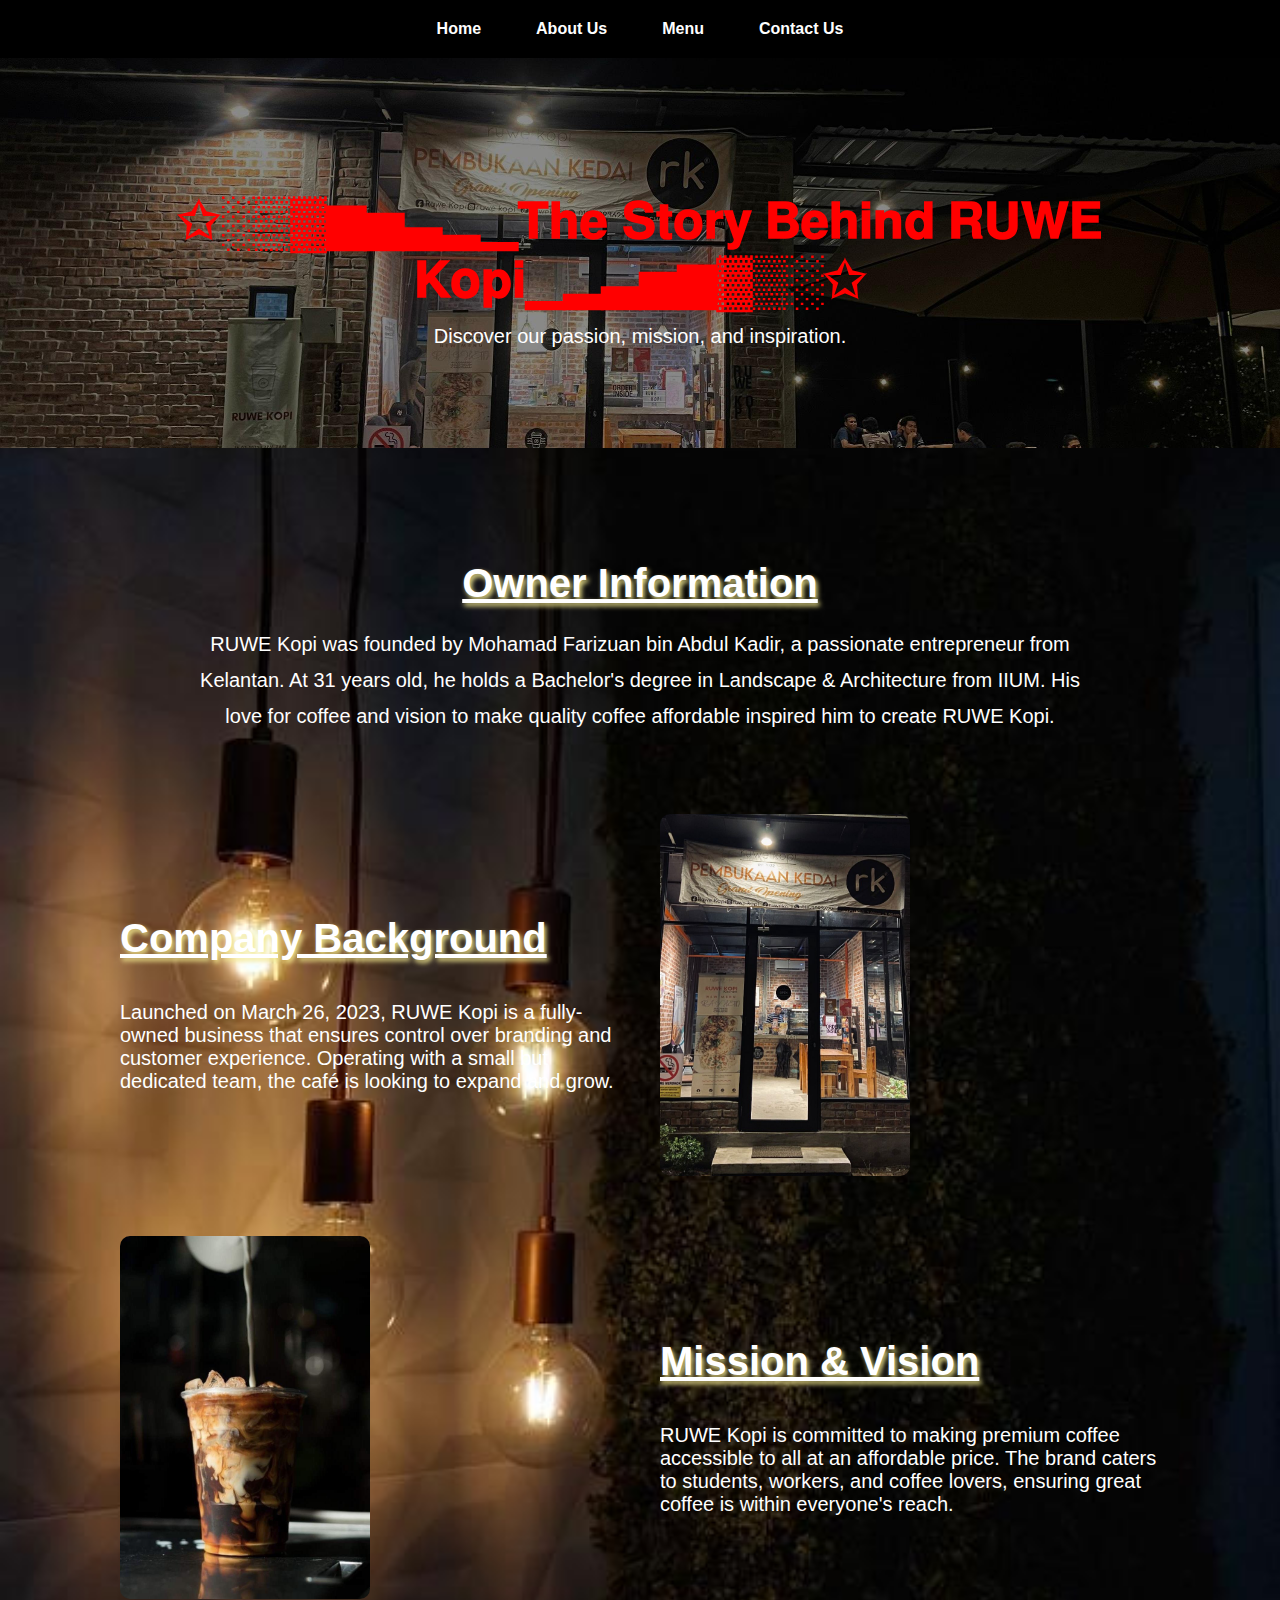
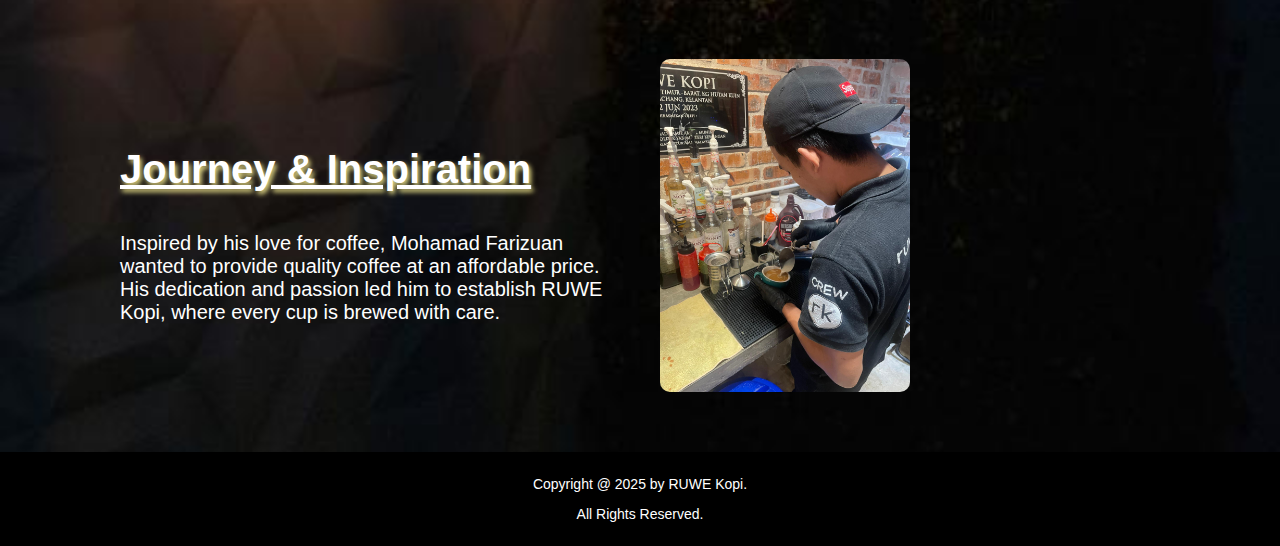
<file: aboutus_ruwe.html>
<!DOCTYPE html>
<html>
<head>
    <meta charset="UTF-8">
    <meta name="viewport" content="width=device-width, initial-scale=1">
    <title>About Us RUWE Kopi</title>

    <style>
        
        body 
        {
            font-family: Arial;
            margin: 0;
            color: black;
            background: url(image/lamp.jpg) center/cover no-repeat;
        }

        a 
        {
            text-decoration: none;
            color: inherit;
        }

        img 
        {
            width: 100%;
            height: auto;
            display: block;
            border-radius: 8px;
        }

       
        header 
        {
            background-color: black;
            color: black;
            text-align: center;
            padding: 20px;   
            
        }

        nav ul 
        {
            list-style: none;
            display: flex;
            justify-content: center;
            padding: 0;
            margin: 0;
            gap: 25px;
        }

        nav a 
        {
            font-weight: bold;
            color: white;
            padding: 10px 15px;
            transition: all 0.3s;
            border-radius: 5px;
        }

        nav a:hover 
        {
            background-color: red;
        }

        .main 
        {
            background: url('image/cafe.jpg') center/cover no-repeat;
            text-align: center;
            color: white;
            padding: 100px 20px;
        }

        .main h1 
        {
            font-size: 50px;
            margin-bottom: 15px;
            color: red;
        }

        .main p 
        {
            font-size: 20px;
            max-width: 600px;
            margin: auto;
        }

        .content 
        {
            max-width: 1100px;
            margin: 60px auto;
            text-align: center;
            padding: 20px;
        }
        .content h2 {
            font-size: 40px;
            color: white;
            font-weight: 600;
            margin-bottom: 20px;
            text-decoration: underline;
            text-shadow: 2px 3px 5px khaki;
        }
        .content p 
        {
            font-size: 20px;
            color: white;
            line-height: 1.8;
            max-width: 900px;
            margin: 0 auto;
        }
        .image-container 
        {
            text-align: center;
            margin: 20px 0;
        }
        .image-container img 
        {
            width: 30%;
            border-radius: 10px;
            
        }
        .section 
        {
            display: flex;
            align-items: center;
            justify-content: center;
            flex-wrap: wrap;
            gap: 40px;
            margin: 60px 0;
        }
        .section .text-box 
        {
            flex: 1;
            max-width: 500px;
            text-align: left;
        }
        .section .text-box h3 
        {
            font-size: 40px;
            color: white;
            font-weight: 600;
            text-decoration: underline;
            text-shadow: 2px 3px 5px khaki;
        }
        .section .text-box p 
        {
            font-size: 20px;
            color: white;
        }
        .section .image-box 
        {
            flex: 1;
            max-width: 500px;
        }
        .section .image-box img 
        {
            width: 50%;
            border-radius: 10px;

        }

        footer 
        {
            text-align: center;
            padding: 10px;
            background-color: black;
            color: white;
            font-size: 14px;
        }
    </style>
</head>
<body>

    <header>
        <nav>
            <ul>
                <li><a href="index.html">Home</a></li>
                <li><a href="aboutus_ruwe.html">About Us</a></li>
                <li><a href="latihan.html">Menu</a></li>
                <li><a href="contactuss_ruwe.html">Contact Us</a></li>
            </ul>
        </nav>
    </header>

    <section class="main">
        <h1>✩░▒▓▆▅▃▂▁𝐓𝐡𝐞 𝐒𝐭𝐨𝐫𝐲 𝐁𝐞𝐡𝐢𝐧𝐝 𝐑𝐔𝐖𝐄 𝐊𝐨𝐩𝐢▁▂▃▅▆▓▒░✩</h1>
        <p>Discover our passion, mission, and inspiration.</p>
    </section>



    <section class="content">
        <h2>Owner Information</h2>
        <p>RUWE Kopi was founded by Mohamad Farizuan bin Abdul Kadir, a passionate entrepreneur from Kelantan. At 31 years old, he holds a Bachelor's degree in Landscape & Architecture from IIUM. His love for coffee and vision to make quality coffee affordable inspired him to create RUWE Kopi.</p>
    </section>
    
    
    <section class="section">
        <div class="text-box">
            <h3>Company Background</h3>
            <p>Launched on March 26, 2023, RUWE Kopi is a fully-owned business that ensures control over branding and customer experience. Operating with a small but dedicated team, the café is looking to expand and grow.</p>
        </div>
        <div class="image-box">
            <img src="image/kedai.jpg" alt="RUWE Kopi Outlet">
        </div>
    </section>
    
    <section class="section">
        <div class="image-box">
            <img src="image/air.jpg" alt="RUWE Kopi Mission & Vision">
        </div>
        <div class="text-box">
            <h3>Mission & Vision</h3>
            <p>RUWE Kopi is committed to making premium coffee accessible to all at an affordable price. The brand caters to students, workers, and coffee lovers, ensuring great coffee is within everyone's reach.</p>
        </div>
    </section>
    
    <section class="section">
        <div class="text-box">
            <h3>Journey & Inspiration</h3>
            <p>Inspired by his love for coffee, Mohamad Farizuan wanted to provide quality coffee at an affordable price. His dedication and passion led him to establish RUWE Kopi, where every cup is brewed with care.</p>
        </div>
        <div class="image-box">
            <img src="image/barista.jpg" alt="Barista Brewing Coffee">
        </div>
    </section>

    <footer>
        <p>Copyright @ 2025 by RUWE Kopi.</p>
        <p>All Rights Reserved.</p>
    </footer>

</body>
</html>
</file>
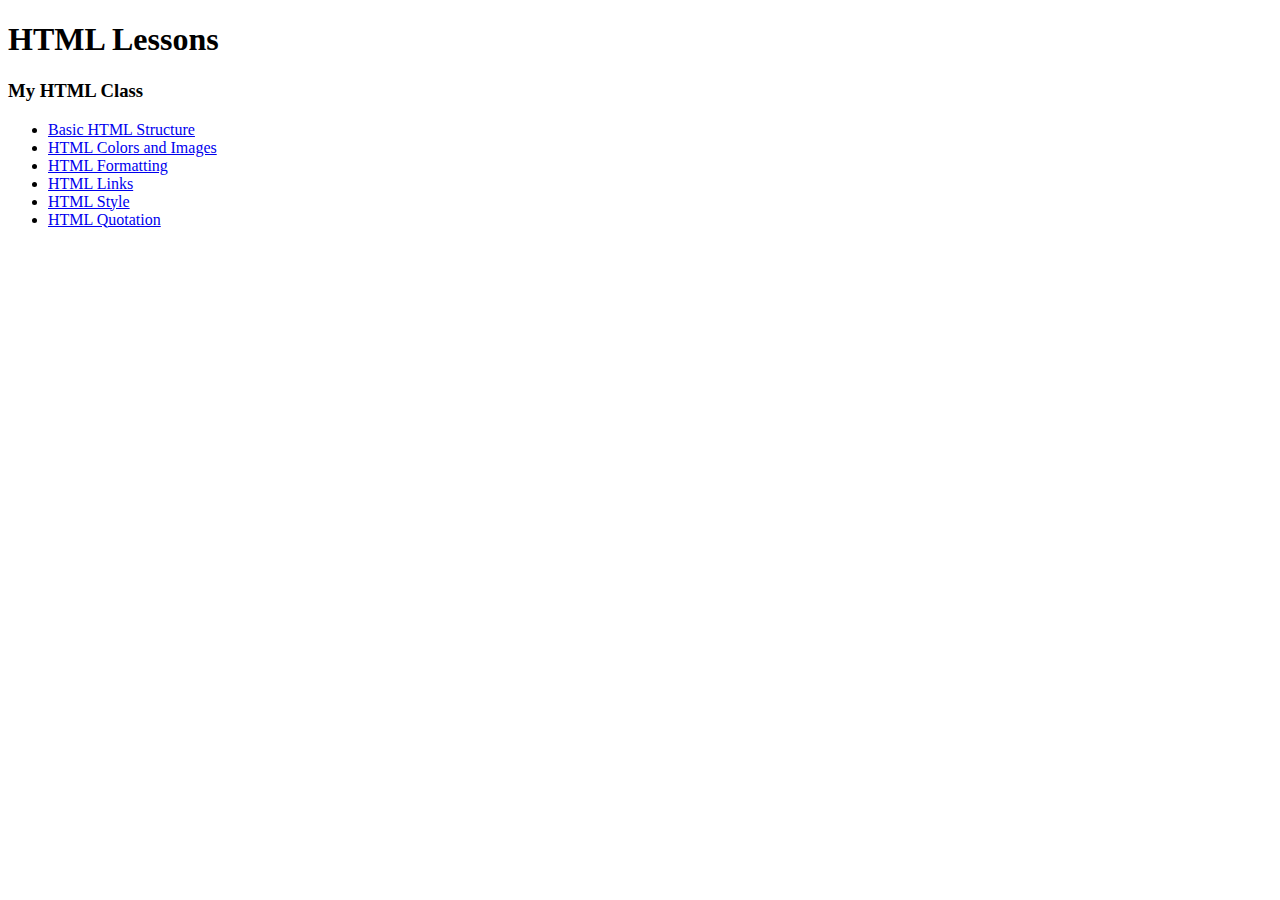
<file: audy.html>
<!DOCTYPE html>
<html>
<head>
	<meta charset="utf-8">
	<meta name="viewport" content="width=device-width, initial-scale=1">
	<title>HTML Lessons Homepage</title>
</head>
<body>

	<h1>HTML Lessons</h1>
	<h3>My HTML Class</h3>

	<ul>
		<li><a href="html_basic_structure"> Basic HTML Structure </a></li>
		<li><a href="html_colors_and_images2"> HTML Colors and Images </a></li>
		<li><a href="html_formatting"> HTML Formatting </a></li>
		<li><a href="html_links"> HTML Links </a></li>
		<li><a href="html_style"> HTML Style </a></li>
		<li><a href="html_quotation"> HTML Quotation </a></li>
	</ul>

</body>
</html>
</file>
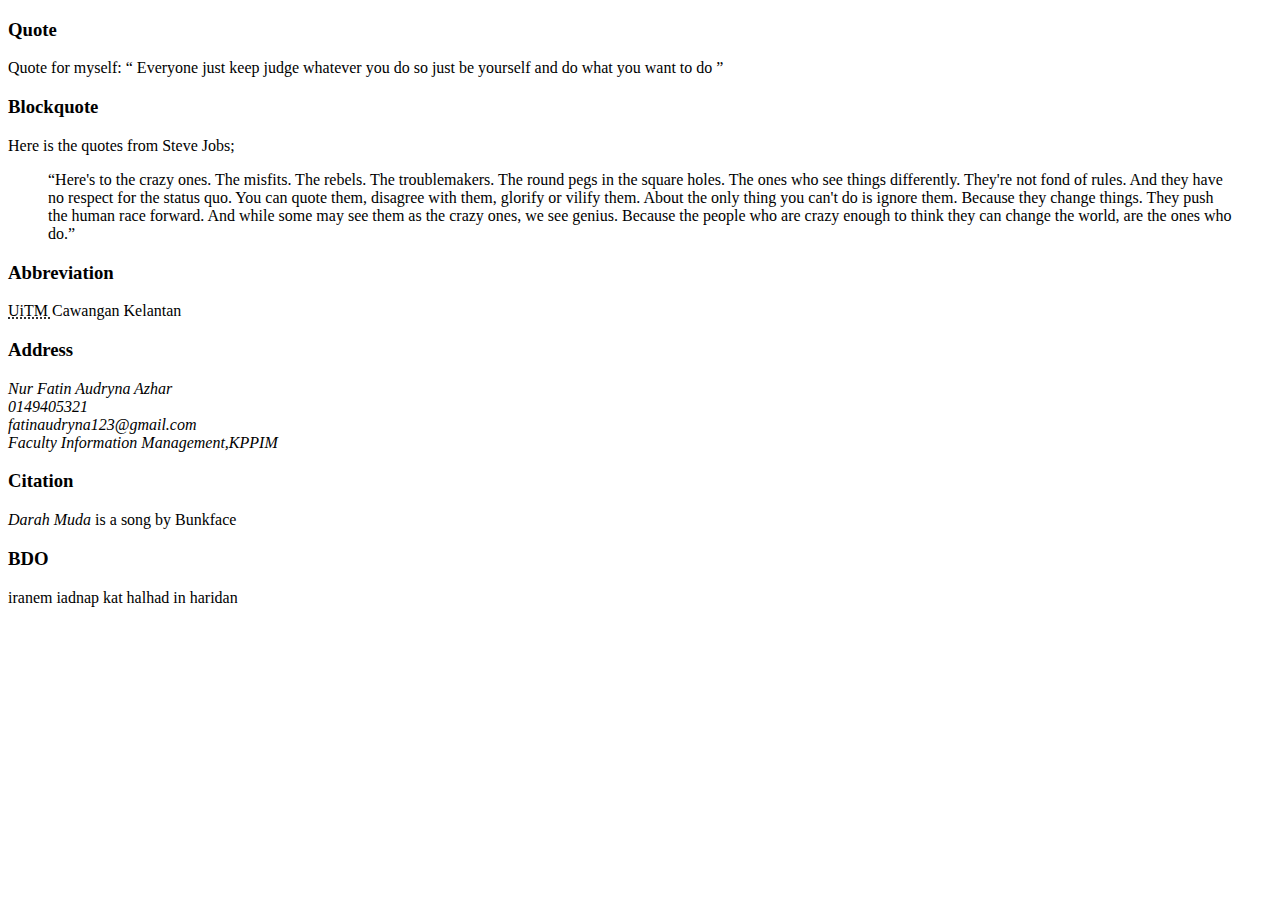
<file: html_quotation.html>
<!DOCTYPE html>
<html>
<head>
	<meta charset="utf-8">
	<meta name="viewport" content="width=device-width, initial-scale=1">
	<title>HTML Quotation</title>
</head>
<body>

	<h3>Quote</h3>

	<p>Quote for myself: <q> Everyone just keep judge whatever you do so just be yourself and do what you want to do </q></p>

	<h3>Blockquote</h3>
	<p>Here is the quotes from Steve Jobs; </p>
	<p><blockquote cite="https://www.goodreads.com/quotes"> “Here's to the crazy ones. The misfits. The rebels. The troublemakers. The round pegs in the square holes. The ones who see things differently. They're not fond of rules. And they have no respect for the status quo. You can quote them, disagree with them, glorify or vilify them. About the only thing you can't do is ignore them. Because they change things. They push the human race forward. And while some may see them as the crazy ones, we see genius. Because the people who are crazy enough to think they can change the world, are the ones who do.”</blockquote></p>

	<h3>Abbreviation</h3>
	<p><abbr title= "Universiti Teknologi MARA"> UiTM </abbr> Cawangan Kelantan</p>

	<h3>Address</h3>
	<address>
		Nur Fatin Audryna Azhar <br>
		0149405321 <br>
		fatinaudryna123@gmail.com <br>
		Faculty Information Management,KPPIM <br>
	</address>

	<h3>Citation</h3>
	<p><cite> Darah Muda </cite> is a song by Bunkface</p>

	<h3>BDO</h3>

	<p><bdo dir="rtl">nadirah ni dahlah tak pandai menari</bdo></p>





</body>
</html>
</file>
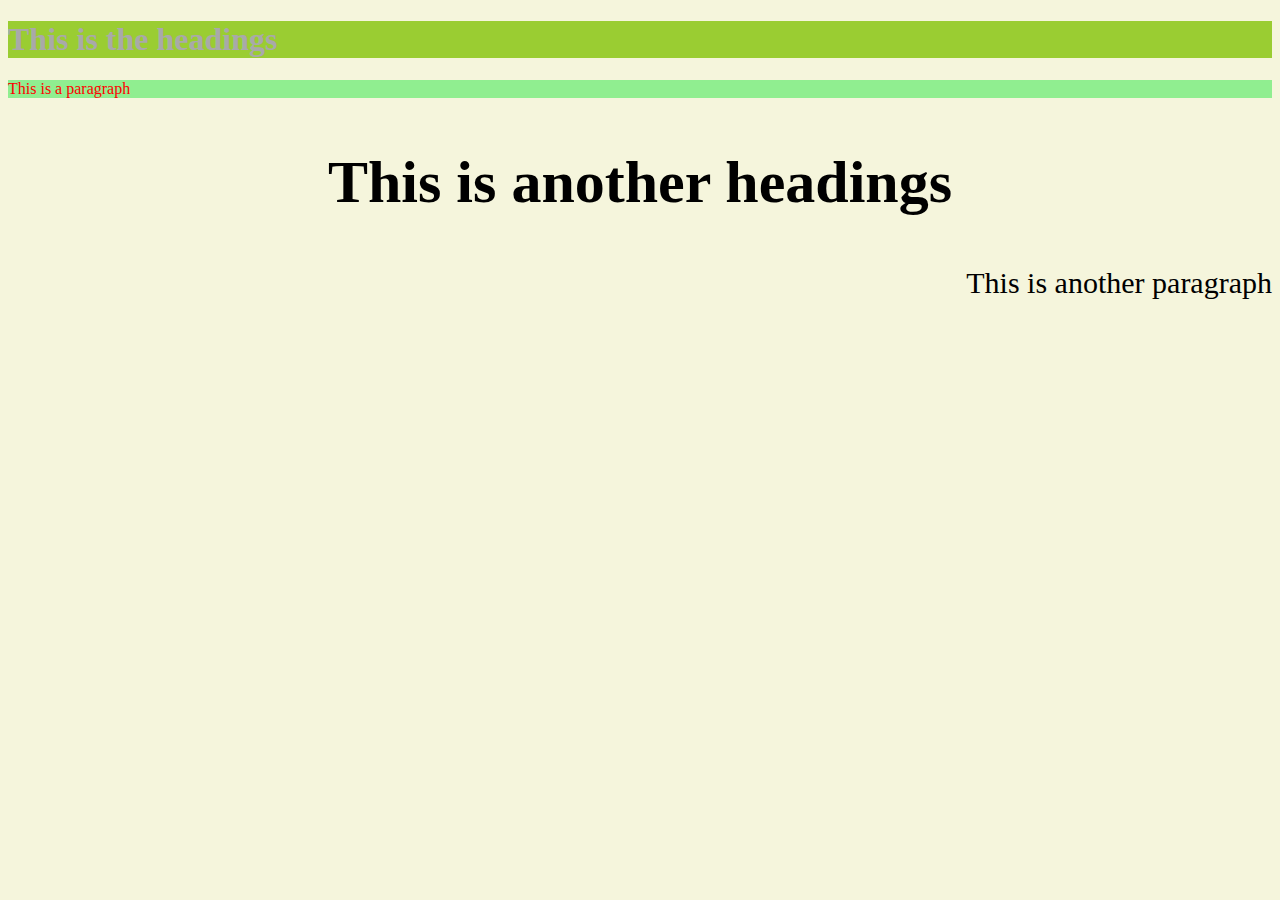
<file: html_style.html>
<!DOCTYPE html>
<html>
<head>
	<meta charset="utf-8">
	<meta name="viewport" content="width=device-width, initial-scale=1">
	<title>HTML Style</title>
</head>
<body style="background-color: beige;">

	<h1 style="background-color: yellowgreen; color: darkgrey;">This is the headings</h1>
	<p style="background-color: lightgreen; color: red;">This is a paragraph</p>

	<h2 style="font-family: tahoma; font-size: 60px; text-align: center;">This is another headings</h2>
	<p style="font-family: verdana; font-size: 30px; text-align: right;">This is another paragraph</p>

</body>
</html>
</file>
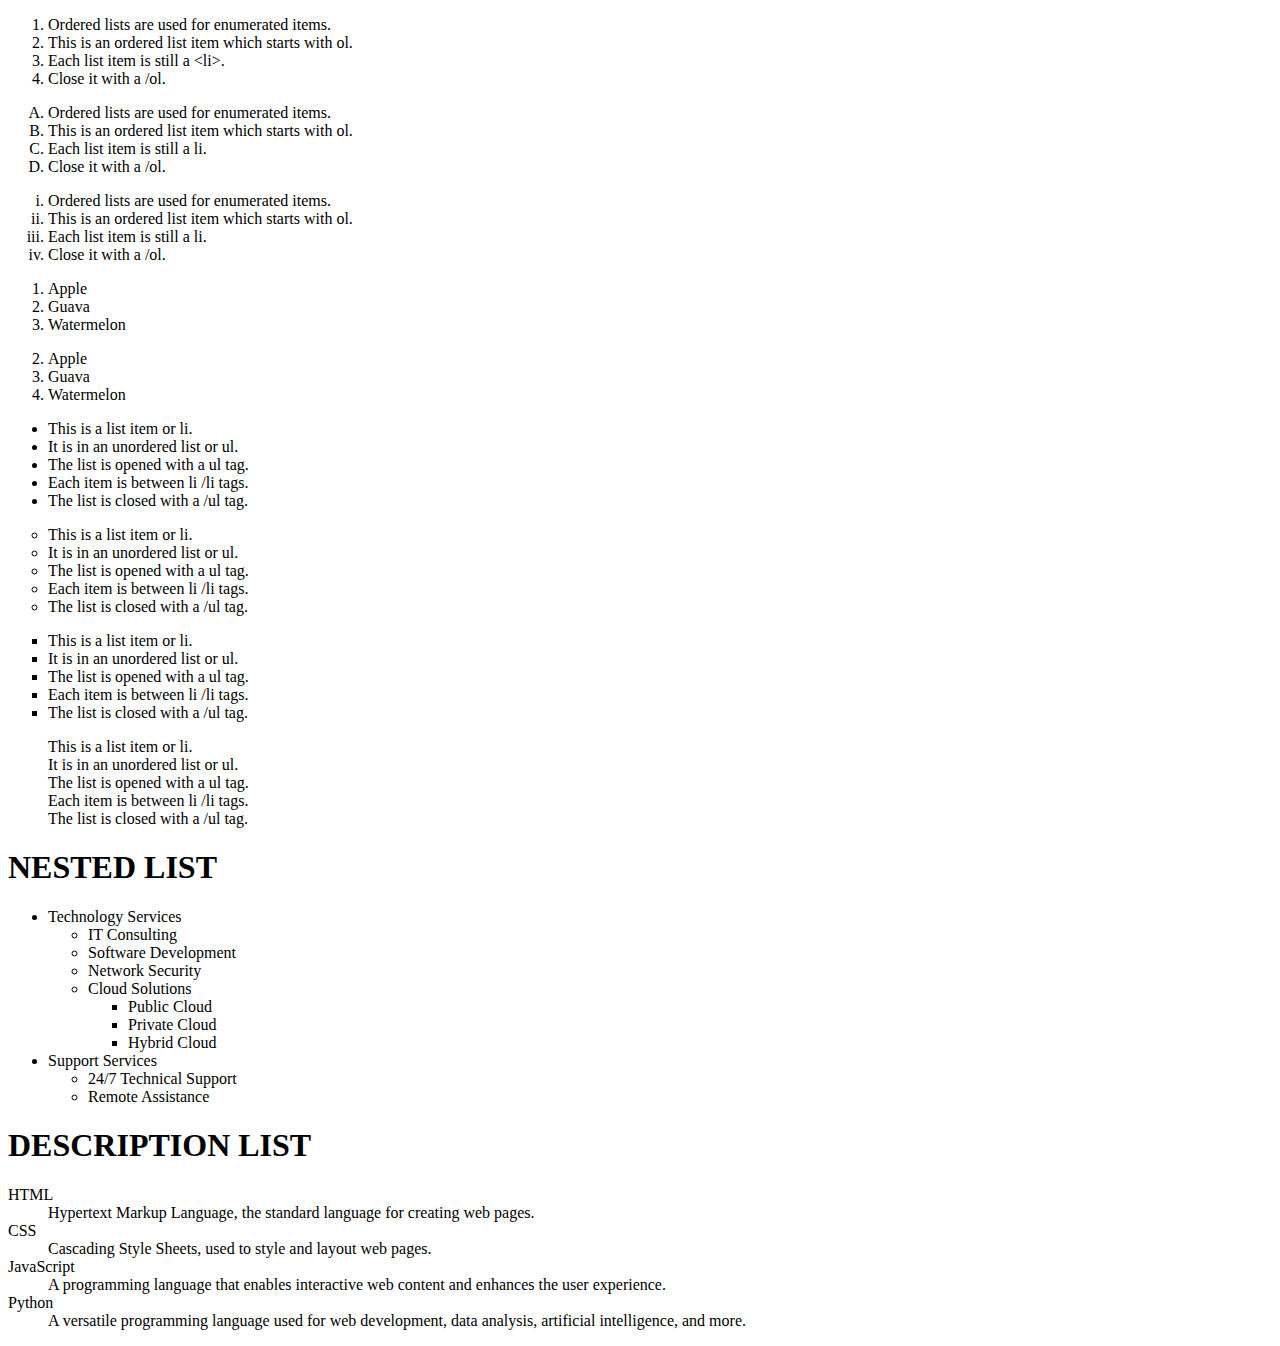
<file: html_test5.html>
<!DOCTYPE html>
<html>
<head>
	<meta charset="utf-8">
	<meta name="viewport" content="width=device-width, initial-scale=1">
	<title>HTML Test 5</title>
</head>
<body>

    <ol>
        <li>Ordered lists are used for enumerated items.</li>
        <li>This is an ordered list item which starts with ol.</li>
        <li>Each list item is still a &lt;li&gt;.</li>
        <li>Close it with a /ol.</li>
    </ol>

    <!-- Uppercase alphabet -->
    <ol type="A">
        <li>Ordered lists are used for enumerated items.</li>
        <li>This is an ordered list item which starts with ol.</li>
        <li>Each list item is still a li.</li>
        <li>Close it with a /ol.</li>
    </ol>

    
    <ol type="i">
        <li>Ordered lists are used for enumerated items.</li>
        <li>This is an ordered list item which starts with ol.</li>
        <li>Each list item is still a li.</li>
        <li>Close it with a /ol.</li>
    </ol>

</body>
</html>

    <ol start="F">
        <li>Apple</li>
        <li>Guava</li>
        <li>Watermelon</li>
    </ol>

  
    <ol type="II" start="2">
        <li>Apple</li>
        <li>Guava</li>
        <li>Watermelon</li>
    </ol>

    <ul>
        <li>This is a list item or li.</li>
        <li>It is in an unordered list or ul.</li>
        <li>The list is opened with a ul tag.</li>
        <li>Each item is between li /li tags.</li>
        <li>The list is closed with a /ul tag.</li>
    </ul>

   
    <ul style="list-style-type: circle;">
        <li>This is a list item or li.</li>
        <li>It is in an unordered list or ul.</li>
        <li>The list is opened with a ul tag.</li>
        <li>Each item is between li /li tags.</li>
        <li>The list is closed with a /ul tag.</li>
    </ul>

    
    <ul style="list-style-type: square;">
        <li>This is a list item or li.</li>
        <li>It is in an unordered list or ul.</li>
        <li>The list is opened with a ul tag.</li>
        <li>Each item is between li /li tags.</li>
        <li>The list is closed with a /ul tag.</li>
    </ul>

    
    <ul style="list-style-type: none;">
        <li>This is a list item or li.</li>
        <li>It is in an unordered list or ul.</li>
        <li>The list is opened with a ul tag.</li>
        <li>Each item is between li /li tags.</li>
        <li>The list is closed with a /ul tag.</li>
    </ul>

    <h1>NESTED LIST</h1>
    <ul>
        <li>Technology Services
            <ul style="">
                <li>IT Consulting</li>
                <li>Software Development</li>
                <li>Network Security</li>
                <li>Cloud Solutions
                    <ul>
                        <li>Public Cloud</li>
                        <li>Private Cloud</li>
                        <li>Hybrid Cloud</li>
                    </ul>
                </li>
            </ul>
        </li>
        <li>Support Services
            <ul>
                <li>24/7 Technical Support</li>
                <li>Remote Assistance</li>
            </ul>
        </li>
    </ul>
    
    <h1>DESCRIPTION LIST</h1>

    <dl>
        <dt>HTML</dt>
        <dd>Hypertext Markup Language, the standard language for creating web pages.</dd>

        <dt>CSS</dt>
        <dd>Cascading Style Sheets, used to style and layout web pages.</dd>

        <dt>JavaScript</dt>
        <dd>A programming language that enables interactive web content and enhances the user experience.</dd>

        <dt>Python</dt>
        <dd>A versatile programming language used for web development, data analysis, artificial intelligence, and more.</dd>
    </dl>

</body>
</html>
</file>
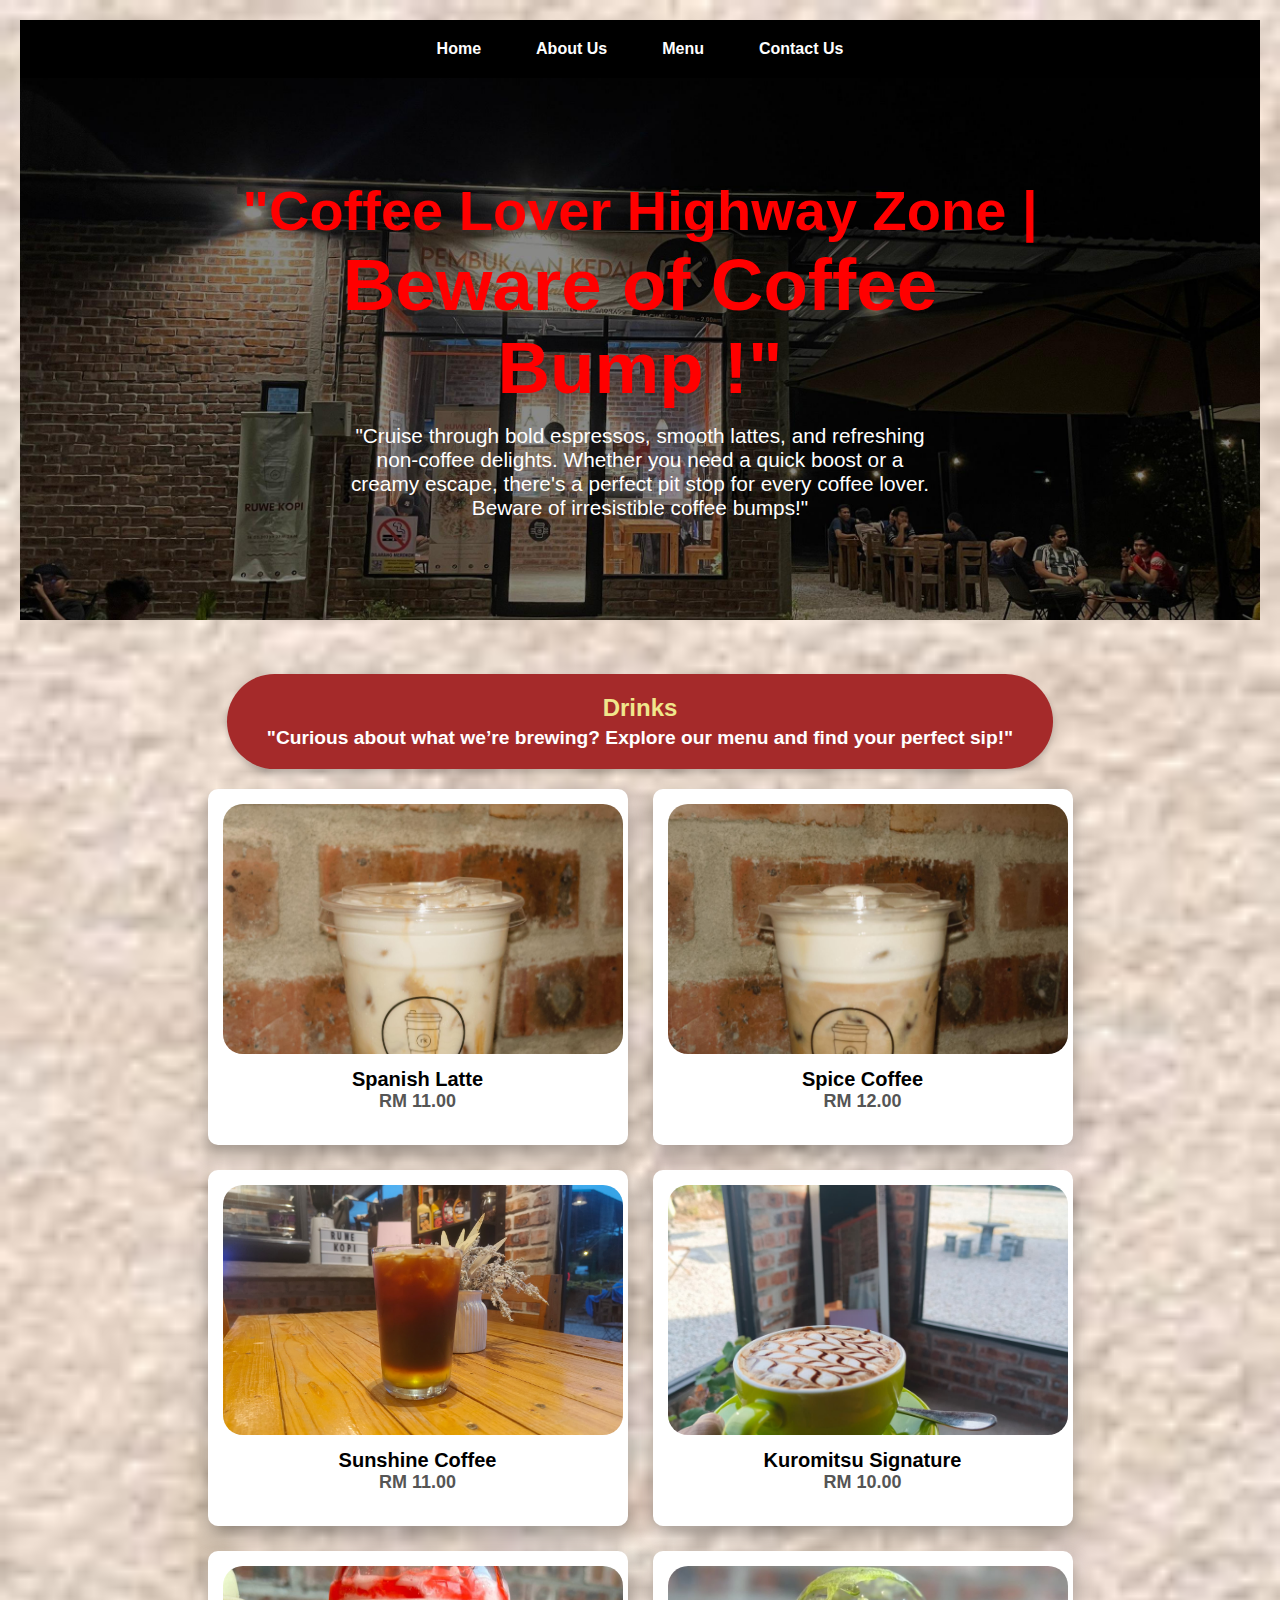
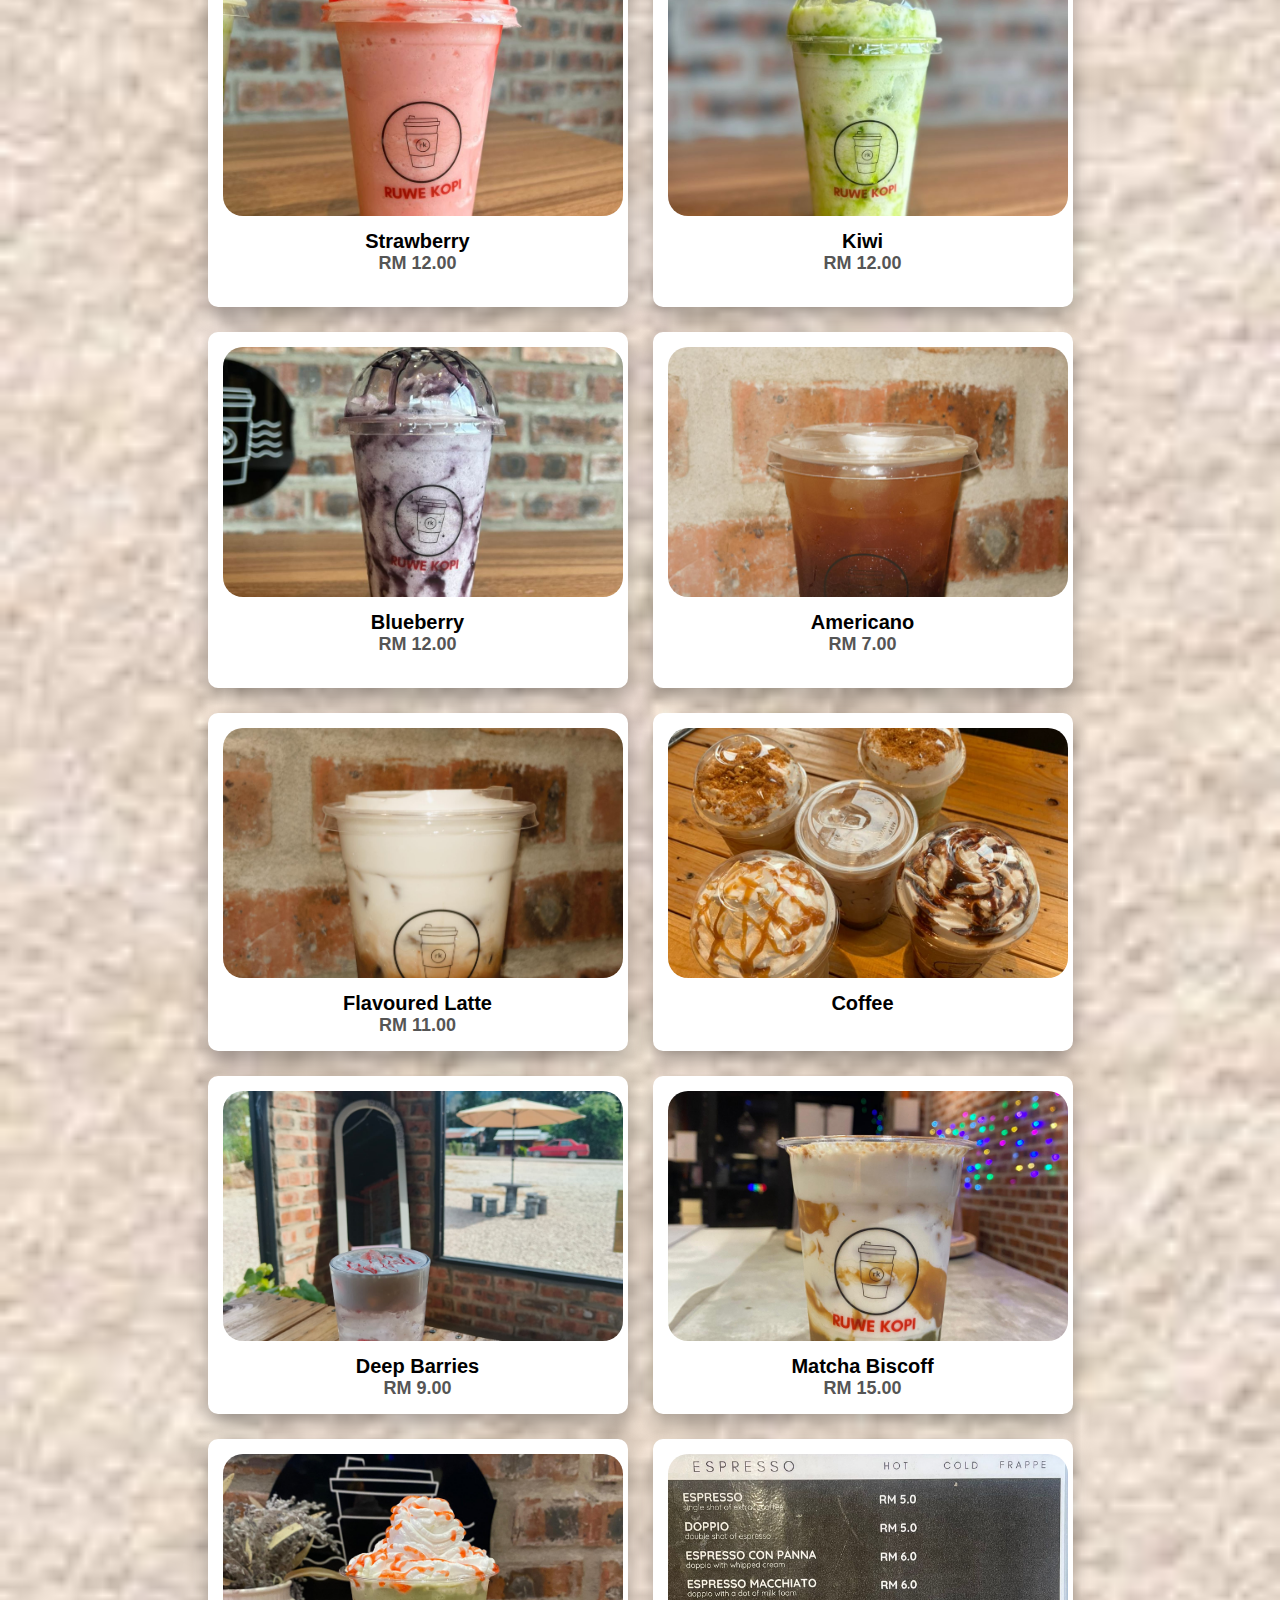
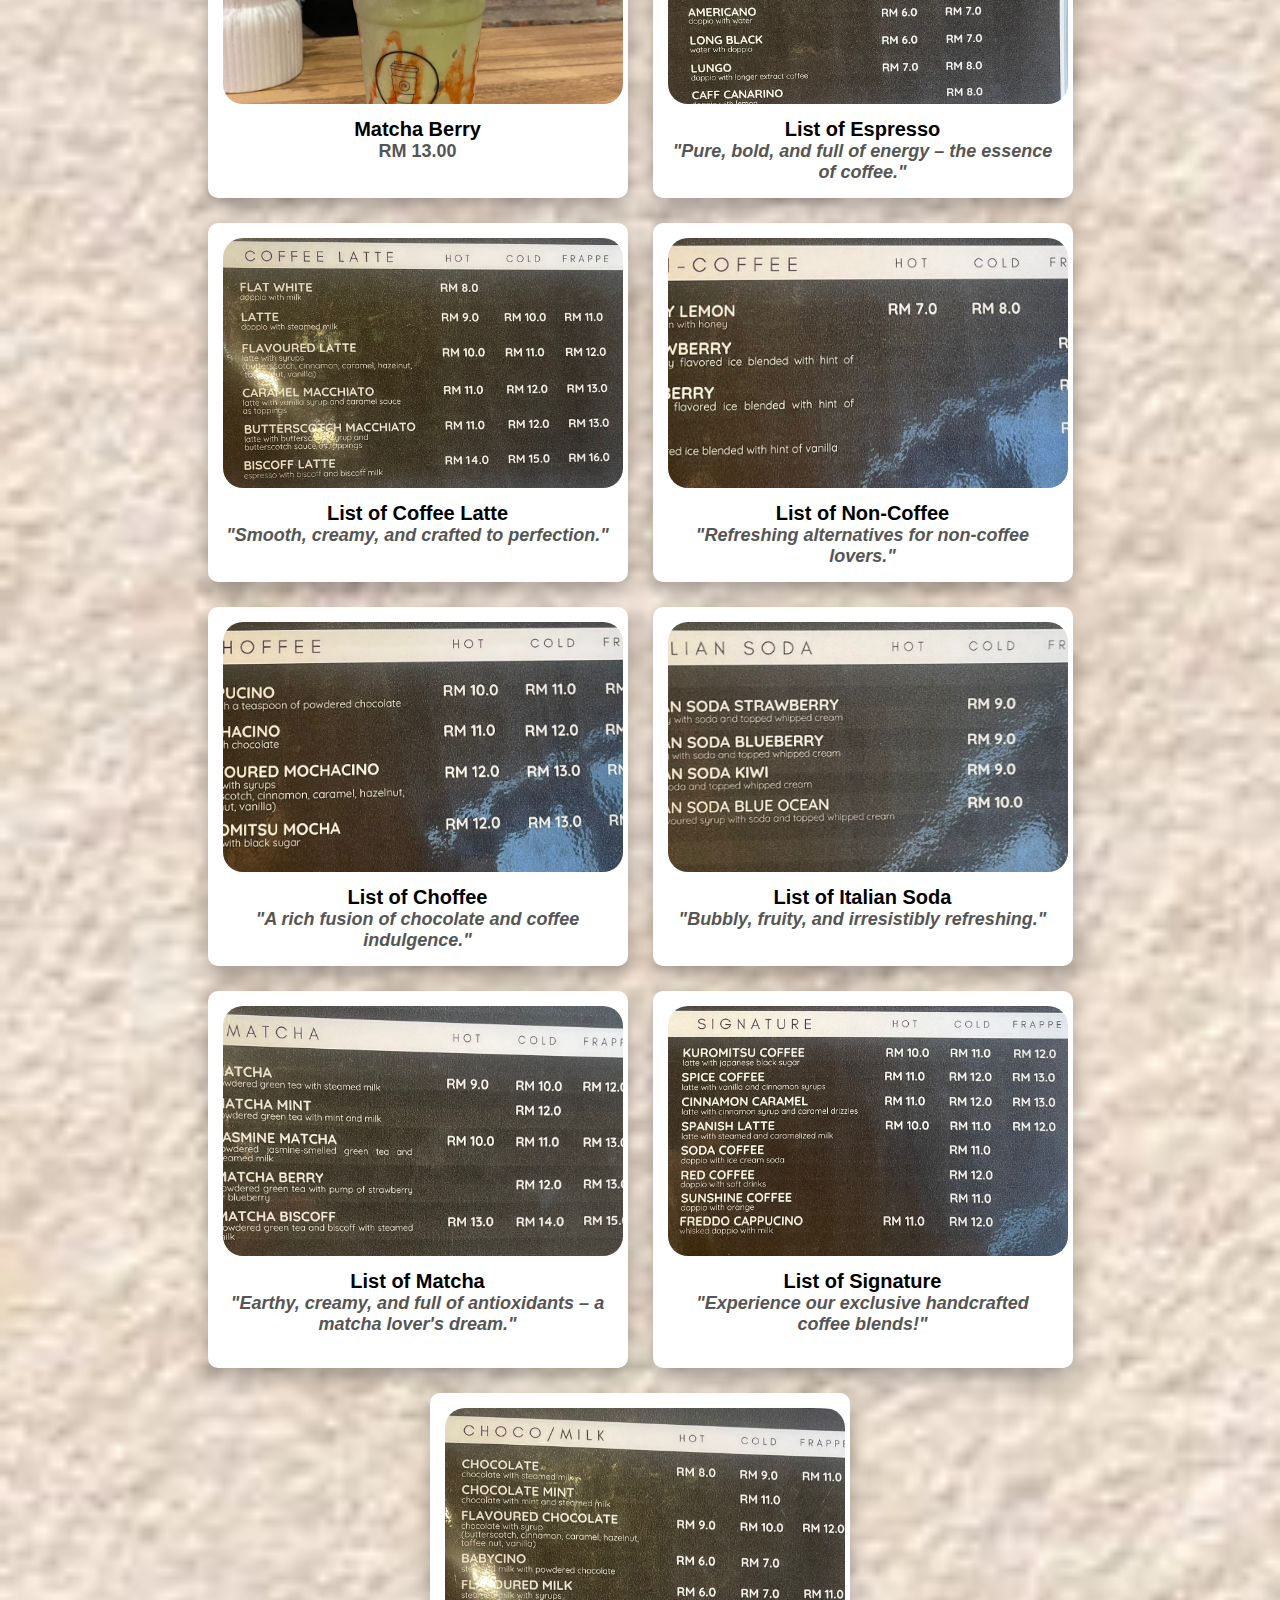
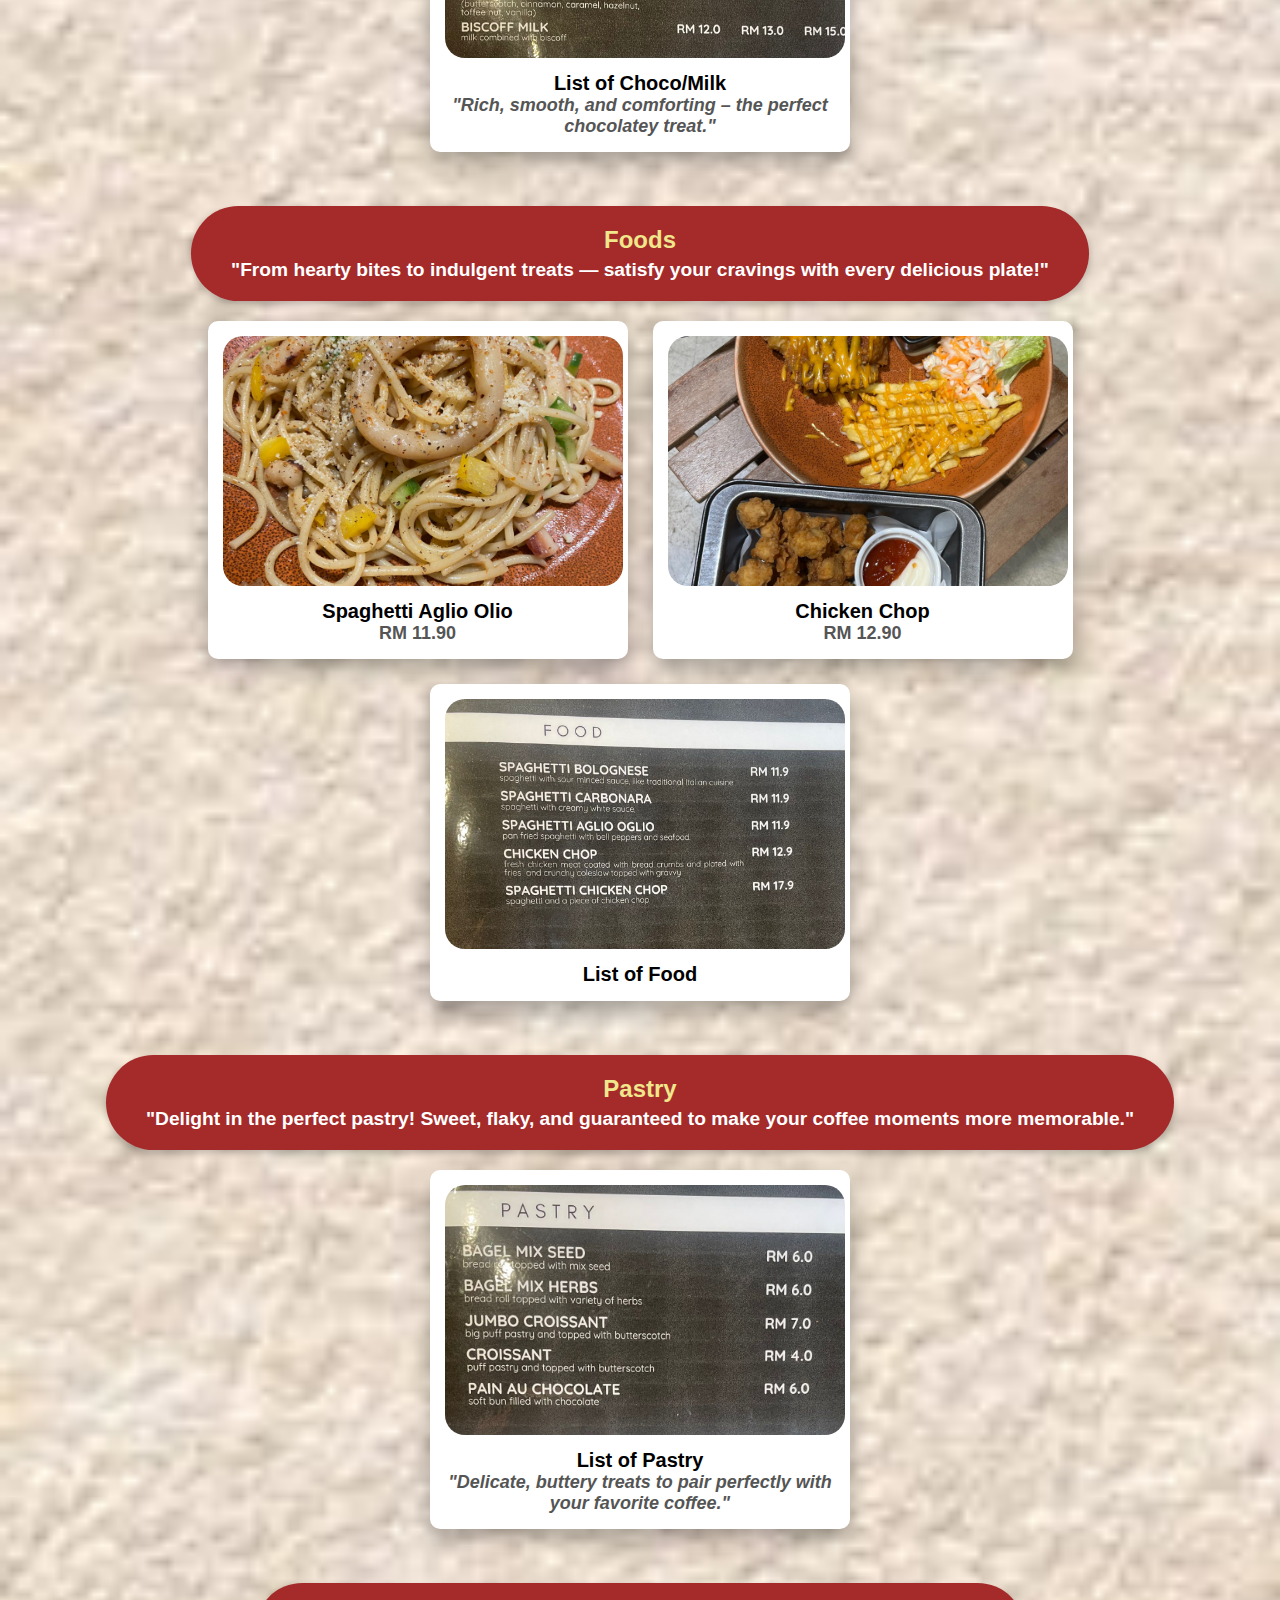
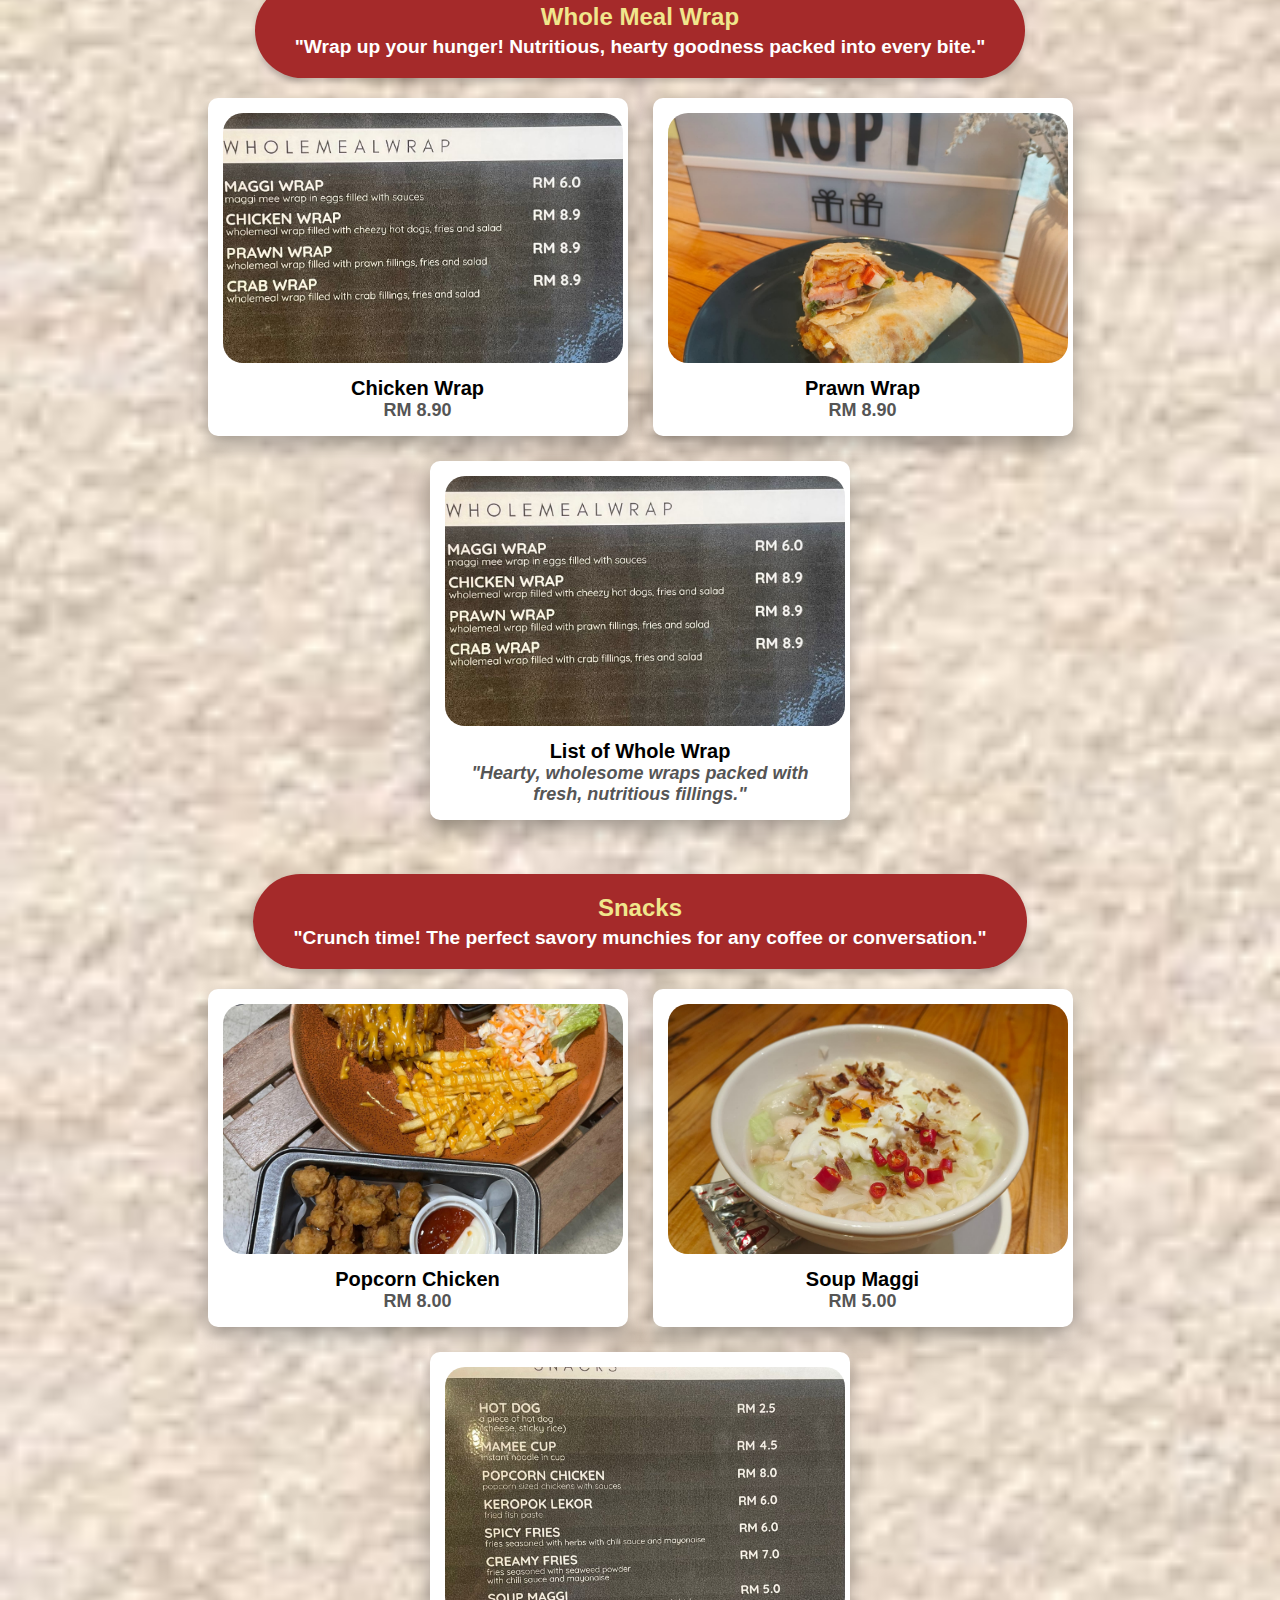
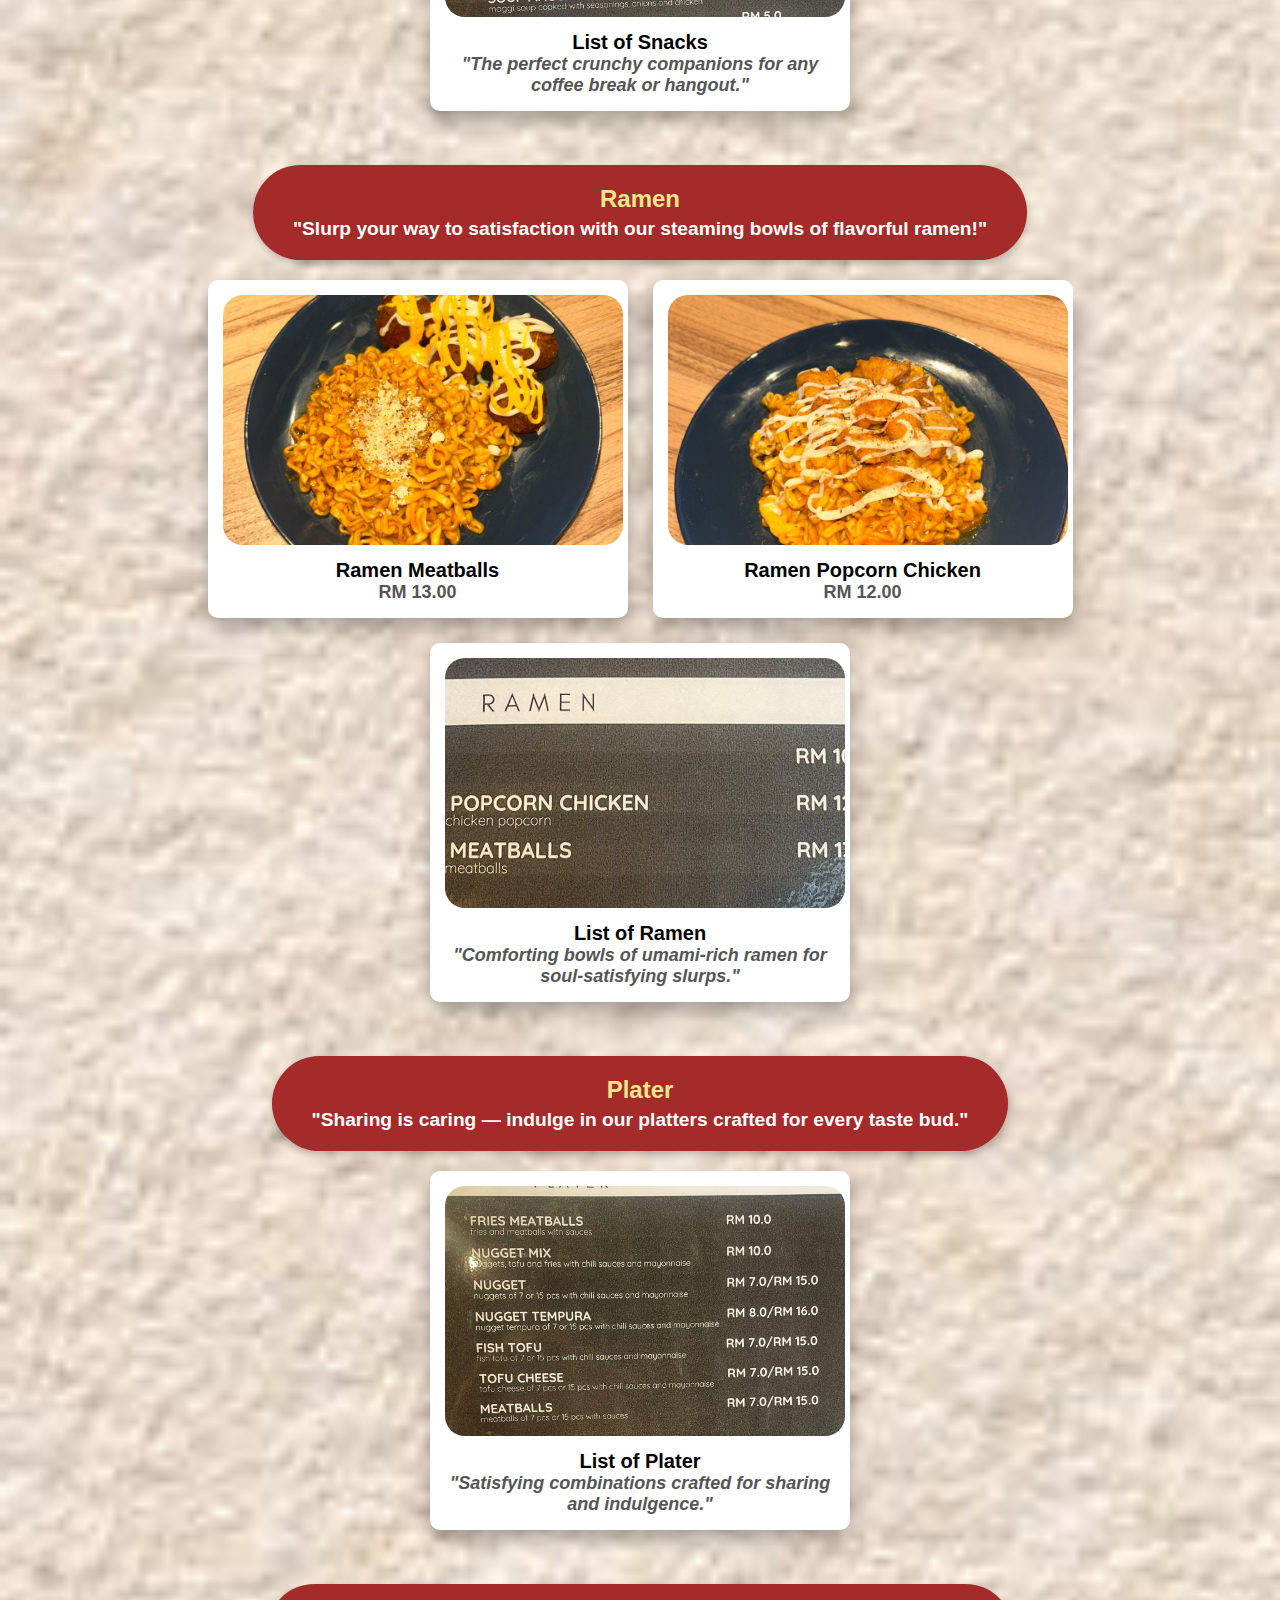
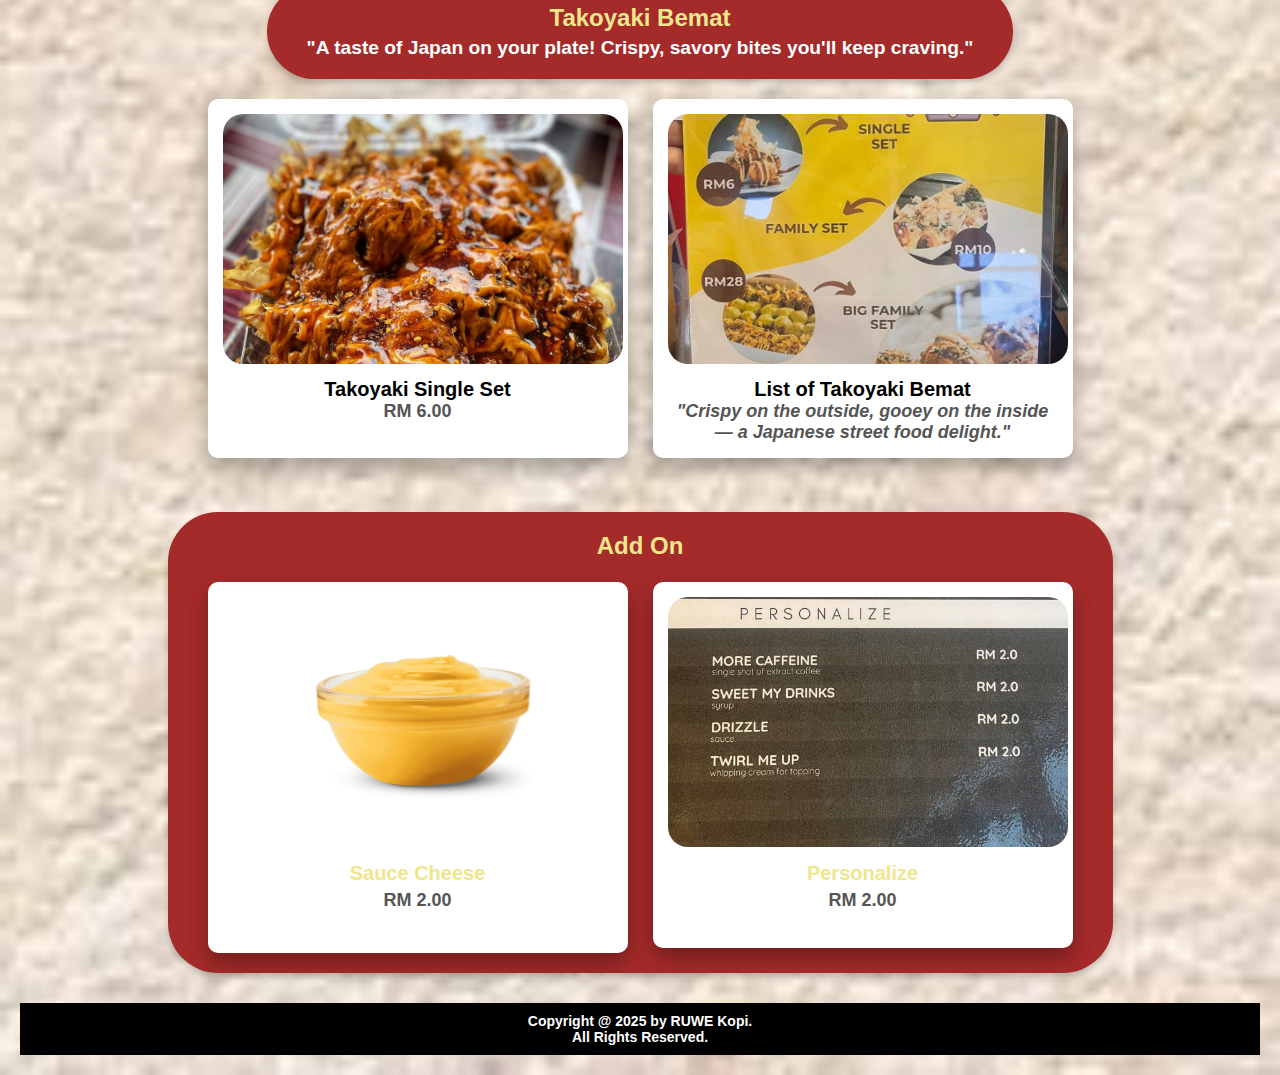
<file: latihan.html>
<!DOCTYPE html>
<html lang="en">
<head>
    <meta charset="UTF-8">
    <meta name="viewport" content="width=device-width, initial-scale=1.0">
    <title> Menu </title>
    <link rel="stylesheet" type="text/css" href="CSS/styleruwe.css">
    <style>

        * {
            margin: 0;
            padding: 0;
            box-sizing: border-box;
            font-family: Arial, sans-serif;
        }

        body {
            background-color: #f8f8f8;
            text-align: center;
            padding: 20px;
        }

        h1 {
            color: #ff6600;
            margin-bottom: 20px;
        }



        .main {
            background: url('image/backgroundruwe.jpg') center/cover no-repeat;
            text-align: center;
            color: white;
            padding: 100px 20px;
            

        }

        .main h1 {
            font-size: 3.5em;
            margin-bottom: 15px;
            color: red;
            

        }

        .main p {
            font-size: 1.3em;
            max-width: 600px;
            margin: 0 auto;

        }

        /* Special Box (Header Section) */
        .special-section {
            display: flex;
            justify-content: center;
            align-items: center;
            margin-bottom: 20px; /* Added space below the special box */
        }

        .special-box {
            background-color: brown;
            color: white;
            text-align: center;
            border-radius: 50px;
            padding: 20px 40px;
            box-shadow: 0 4px 6px rgba(0, 0, 0, 0.2);
            font-size: 1.2rem;
        }

        .special-box h2 {
            margin: 0;
            font-size: 1.5rem;
            font-weight: bold;
            color: khaki;
        }

        .special-box p {
            margin: 5px 0 0;
            font-size: 1.2rem;
            font-weight: bold;
        }

        /* Menu Container */
        .menu {
            display: flex;
            justify-content: center;
            gap: 25px;
            flex-wrap: wrap;
        }

        /* Each menu item */
        .menu-item {
            background: white;
            padding: 15px;
            border-radius: 10px;
            box-shadow: 0px 10px 20px rgba(0, 0, 0, 0.3);
            text-align: center;
            max-width: 420px;
        }

        /* Menu images */
        .menu-item img {
            width: 400px;
            height: 250px;
            border-radius: 20px;
            object-fit: cover;
            transition: transform 0.3s ease-in-out;
        }

        .menu-item img:hover {
            transform: scale(1.05);
        }

        /* Text */
        .menu-item h2 {
            margin-top: 10px;
            font-size: 20px;
            color: darkbrown;
        }

        .menu-item p {
            font-size: 18px;
            font-weight: bold;
            color: #555;
        }

    </style>
</head>
<body>

     <body style="background-image: url('image/background3.jpg'); background-size: cover; background-width: 100;">

    <header>
        <nav>
            <ul>
                <li><a href="index.html">Home</a></li>
                <li><a href="aboutus_ruwe.html">About Us</a></li>
                <li><a href="latihan.html">Menu</a></li>
                <li><a href="contactuss_ruwe.html">Contact Us</a></li>
            </ul>
        </nav>
    </header>

    <section class="main">
        <h1>"Coffee Lover Highway Zone | <p>Beware of Coffee Bump !"</h1>
        <p>"Cruise through bold espressos, smooth lattes, and refreshing non-coffee delights. Whether you need a quick boost or a creamy escape, there's a perfect pit stop for every coffee lover. Beware of irresistible coffee bumps!"</p>
    </section>

<br>
<br>
<br>


    <section class="special-section">
        <div class="special-box">
            <h2>Drinks</h2>
            <p>"Curious about what we’re brewing? Explore our menu and find your perfect sip!"</p>

        </div>
    </section>


    <div class="menu">
        <div class="menu-item">
            <img src="image/spanishlatte.jpg" alt="The List Menu of Signature Drinks">
            <h2> Spanish Latte </h2>
            <p><strong> RM 11.00</strong></p>
            <br>
        </div>


        <div class="menu-item">
            <img src="image/spicecoffee.jpg" alt="The List Menu of Signature Drinks">
            <h2>Spice Coffee </h2>
            <p><strong> RM 12.00 </strong></p>
            <br>
        </div>

        <div class="menu-item">
            <img src="image/sunshinesignature.jpg" alt="The List Menu of Signature Drinks">
            <h2>Sunshine Coffee </h2>
            <p><strong> RM 11.00 </strong></p>
            <br>
        </div>


         <div class="menu-item">
            <img src="image/kuromitsusignature.jpg" alt="The List Menu of Signature Drinks">
            <h2> Kuromitsu Signature </h2>
            <p><strong> RM 10.00 </strong></p>
            <br>
        </div>

         <div class="menu-item">
            <img src="image/strawberry.jpg" alt="The List Menu of Signature Drinks">
            <h2> Strawberry </h2>
            <p><strong> RM 12.00 </strong></p>
            <br>
        </div>

        <div class="menu-item">
            <img src="image/kiwi.jpg" alt="The List Menu of Signature Drinks">
            <h2> Kiwi </h2>
            <p><strong> RM 12.00 </strong></p>
            <br>
        </div>

        <div class="menu-item">
            <img src="image/blueberry.jpg" alt="The List Menu of Signature Drinks">
            <h2> Blueberry </h2>
            <p><strong> RM 12.00 </strong></p>
            <br>
        </div>


        <div class="menu-item">
            <img src="image/americano.jpg" alt="Promo Item 2">
            <h2>Americano</h2>
            <p><strong> RM 7.00 </strong></p>
        </div>



        <div class="menu-item">
            <img src="image/flavouredlattecoffeelatte.jpg" alt="Promo Item 2">
            <h2>Flavoured Latte</h2>
            <p><strong> RM 11.00 </strong></p>
        </div>
      
        
        <div class="menu-item">
            <img src="image/coffeeruwe.jpg" alt="Promo Item 2">
            <h2>Coffee </h2>
            
        </div>

    <div class="menu-item">
            <img src="image/mojitoruwe.jpg" alt="Promo Item 2">
            <h2>Deep Barries</h2>
            <p><strong> RM 9.00 </strong></p>
        </div>


 <div class="menu-item">
            <img src="image/matchabiscoff.jpg" alt="Promo Item 2">
            <h2>Matcha Biscoff</h2>
            <p><strong> RM 15.00 </strong></p>
        </div>

    <div class="menu-item">
            <img src="image/matchaberry.jpg" alt="Promo Item 2">
            <h2>Matcha Berry</h2>
            <p><strong> RM 13.00 </strong></p>
        </div>

<div class="menu-item">
            <img src="image/listespresso.jpg" alt="Promo Item 2">
            <h2>List of Espresso</h2>
            <p><i>"Pure, bold, and full of energy – the essence of coffee."</i></p>
        </div>


 <div class="menu-item">
            <img src="image/listcoffelatte.jpg" alt="Promo Item 3">
            <h2> List of Coffee Latte</h2>
            <p><i>"Smooth, creamy, and crafted to perfection."</i></p>
        </div>


<div class="menu-item">
            <img src="image/listnoncoffee.jpg" alt="Promo Item 4">
            <h2> List of Non-Coffee</h2>
            <p><i>"Refreshing alternatives for non-coffee lovers."</i></p>
        </div>

    <div class="menu-item">
            <img src="image/listchoffee.jpg" alt="Promo Item 4">
            <h2> List of Choffee</h2>
            <p><i>"A rich fusion of chocolate and coffee indulgence."</i></p>
        </div>



 <div class="menu-item">
            <img src="image/italiansoda.jpg" alt="Promo Item 4">
            <h2> List of Italian Soda</h2>
            <p><i>"Bubbly, fruity, and irresistibly refreshing."</i></p>
        </div>


<div class="menu-item">
            <img src="image/listmatcha.jpg" alt="Promo Item 4">
            <h2>List of Matcha</h2>
            <p><i> "Earthy, creamy, and full of antioxidants – a matcha lover's dream." </i></p>
        </div>

<div class="menu-item">
            <img src="image/listsignature.jpg" alt="The List Menu of Signature Drinks">
            <h2>List of Signature</h2>
            <p><i>"Experience our exclusive handcrafted coffee blends!"</i></p>
            <br>
        </div>

     <div class="menu-item">
            <img src="image/listchocomilk.jpg" alt="Promo Item 4">
            <h2> List of Choco/Milk </h2>
            <p><i> "Rich, smooth, and comforting – the perfect chocolatey treat."</i></p>
        </div>
    
    </div>



<br>
<br>
<br>



    <section class="special-section">
        <div class="special-box">
            <h2>Foods</h2>
            <p>"From hearty bites to indulgent treats — satisfy your cravings with every delicious plate!"</p>

        </div>
    </section>

    <div class="menu">
        <div class="menu-item">
            <img src="image/spaghettiagliooglio.jpg" alt="Promo Item 1">
            <h2>Spaghetti Aglio Olio</h2>
            <p><strong>RM 11.90</strong></p>
        </div>


    <div class="menu-item">
            <img src="image/chickenchop.jpg" alt="Promo Item 4">
            <h2>Chicken Chop </h2>
            <p><strong> RM 12.90 </strong></p>
        </div>

    <div class="menu-item">
            <img src="image/listfood.jpg" alt="Promo Item 4">
            <h2> List of Food </h2>
            <p>          </p>
        </div>


    </div>

    <br>
    <br>
    <br>


 <section class="special-section">
        <div class="special-box">
            <h2>Pastry</h2>
            <p>"Delight in the perfect pastry! Sweet, flaky, and guaranteed to make your coffee moments more memorable."</p>

        </div>
</section>

<div class="menu">

        <div class="menu-item">
            <img src="image/listpastry.jpg" alt="The List for Pastry Menu">
            <h2> List of Pastry </h2>
            <p> <i> "Delicate, buttery treats to pair perfectly with your favorite coffee." </i></p>
        </div>

    </div>
</div>

    <br>
    <br>
    <br>


 <section class="special-section">
        <div class="special-box">
            <h2>Whole Meal Wrap</h2>
            <p>"Wrap up your hunger! Nutritious, hearty goodness packed into every bite."</p>
        </div>

</section>

        <div class="menu">
        <div class="menu-item">
            <img src="image/wholewrap.jpg" alt="The List for Pastry Menu">
            <h2> Chicken Wrap </h2>
            <p> <strong> RM 8.90</strong></p>
        </div>


        <div class="menu-item">
            <img src="image/wholewrapprawn.jpg" alt="Promo Item 4">
            <h2> Prawn Wrap</h2>
            <p><strong> RM 8.90 </strong></p>
        </div>

        <div class="menu-item">
            <img src="image/listwholewrap.jpg" alt="The List for Pastry Menu">
            <h2> List of Whole Wrap </h2>
            <p><i> "Hearty, wholesome wraps packed with fresh, nutritious fillings."</i></p>
        </div>

    </div>
</div>




    <br>
    <br>
    <br>



    <section class="special-section">
        <div class="special-box">
            <h2>Snacks</h2>
            <p>"Crunch time! The perfect savory munchies for any coffee or conversation."</p>

        </div>
</section>


        <div class="menu">
        <div class="menu-item">
            <img src="image/chickenchop.jpg" alt="Promo Item 1">
            <h2> Popcorn Chicken </h2>
            <p><strong> RM 8.00 </strong></p>
        </div>

                <div class="menu-item">
            <img src="image/soupmaggi.jpg" alt="Promo Item 1">
            <h2> Soup Maggi </h2>
            <p><strong> RM 5.00 </strong></p>
        </div>

        <div class="menu-item">
            <img src="image/listsnacks.jpg" alt="Promo Item 4">
            <h2> List of Snacks </h2>
            <p> <i> "The perfect crunchy companions for any coffee break or hangout." </i></p>
        </div>

    </div>
</div>


    <br>
   <br>
   <br>

    <section class="special-section">
        <div class="special-box">
            <h2>Ramen</h2>
            <p>"Slurp your way to satisfaction with our steaming bowls of flavorful ramen!"</p>

        </div>
</section>

        <div class="menu">
        <div class="menu-item">
            <img src="image/ramenmeatball.jpg" alt="Promo Item 1">
            <h2> Ramen Meatballs </h2>
            <p><strong> RM 13.00 </strong></p>
        </div>

        <div class="menu-item">
            <img src="image/ramenpopcorn.jpg" alt="Promo Item 4">
            <h2> Ramen Popcorn Chicken </h2>
            <p><strong> RM 12.00 </strong></p>
        </div>

        <div class="menu-item">
            <img src="image/listramen.jpg" alt="Promo Item 4">
            <h2> List of Ramen </h2>
            <p><i>  "Comforting bowls of umami-rich ramen for soul-satisfying slurps."</i></p>
        </div>

    </div>
</div>

    <br>
    <br>
    <br>

    <section class="special-section">
        <div class="special-box">
            <h2>Plater</h2>
            <p>"Sharing is caring — indulge in our platters crafted for every taste bud."</p>

        </div>
</section>

        <div class="menu">
        <div class="menu-item">
            <img src="image/listplater.jpg" alt="Promo Item 1">
            <h2> List of Plater </h2>
            <p><i> "Satisfying combinations crafted for sharing and indulgence." </i></p>
        </div>

    </div>
</div>

    <br>
    <br>
    <br>

    <section class="special-section">
        <div class="special-box">
            <h2>Takoyaki Bemat</h2>
            <p>"A taste of Japan on your plate! Crispy, savory bites you'll keep craving."</p>

        </div>
</section>

        <div class="menu">
        <div class="menu-item">
            <img src="image/singleset.jpg" alt="Promo Item 1">
            <h2>Takoyaki Single Set</h2>
            <p><strong> RM 6.00 </strong></p>
        </div>

        <div class="menu-item">
            <img src="image/listtakoyaki.jpg" alt="Promo Item 4">
            <h2> List of Takoyaki Bemat</h2>
            <p><i> "Crispy on the outside, gooey on the inside — a Japanese street food delight."</i></p>
        </div>

    </div>
</div>

    <br>
    <br>
    <br>


<section class="special-section">
        <div class="special-box">
            <h2>Add On</h2>

<br>


        <div class="menu">
        <div class="menu-item">
            <img src="image/saucecheese.png" alt="Sauce Cheese">
            <h2>Sauce Cheese</h2>
            <p> RM 2.00 <strong></p>
                <br>
        </div>

        <div class="menu-item">
            <img src="image/personalize.jpg" alt="Personalize">
            <h2>Personalize</h2>
            <p> RM 2.00 <strong></p>
                <br>
        </div>

    </strong>
</p>
</section>




<footer>
        <p>Copyright @ 2025 by RUWE Kopi.</p>
        <p>All Rights Reserved.</p>
    </footer>


</body>
</html>
</file>
<file: CSS/styleruwe.css>
body {
    background-image: url('../IMAGESS/hee.jpg'); /* Adjust path if necessary */
    font-family: Arial, sans-serif;
    margin: 0;
    padding: 0;
}

/* Header Styles */
header {
    background-color: black;
    color: white;
    text-align: center;
    padding: 20px;
}

nav ul {
    list-style: none;
    display: flex;
    justify-content: center;
    padding: 0;
    margin: 0;
    gap: 25px;
}

nav a {
    font-weight: bold;
    color: white;
    padding: 10px 15px;
    text-decoration: none;
    transition: all 0.3s;
    border-radius: 5px;
}

nav a:hover {
    background-color: red;
}

/* Footer Styles */
footer {
    text-align: center;
    background-color: black;
    color: white;
    padding: 20px;
    margin-top: 30px;
}
        
        .main {
            background: url('images/backgroundruwe.jpg') center/cover no-repeat;
            text-align: center;
            color: white;
            padding: 100px 20px;
        }

        .main h1 {
            font-size: 50px;
            margin-bottom: 15px;
            color: red;
        }

        .main p {
            font-size: 1.3em;
            max-width: 600px;
            margin: auto;
        }

        footer {
            text-align: center;
            padding: 10px;
            background-color: black;
            color: white;
            font-size: 14px;
        }
</file>
